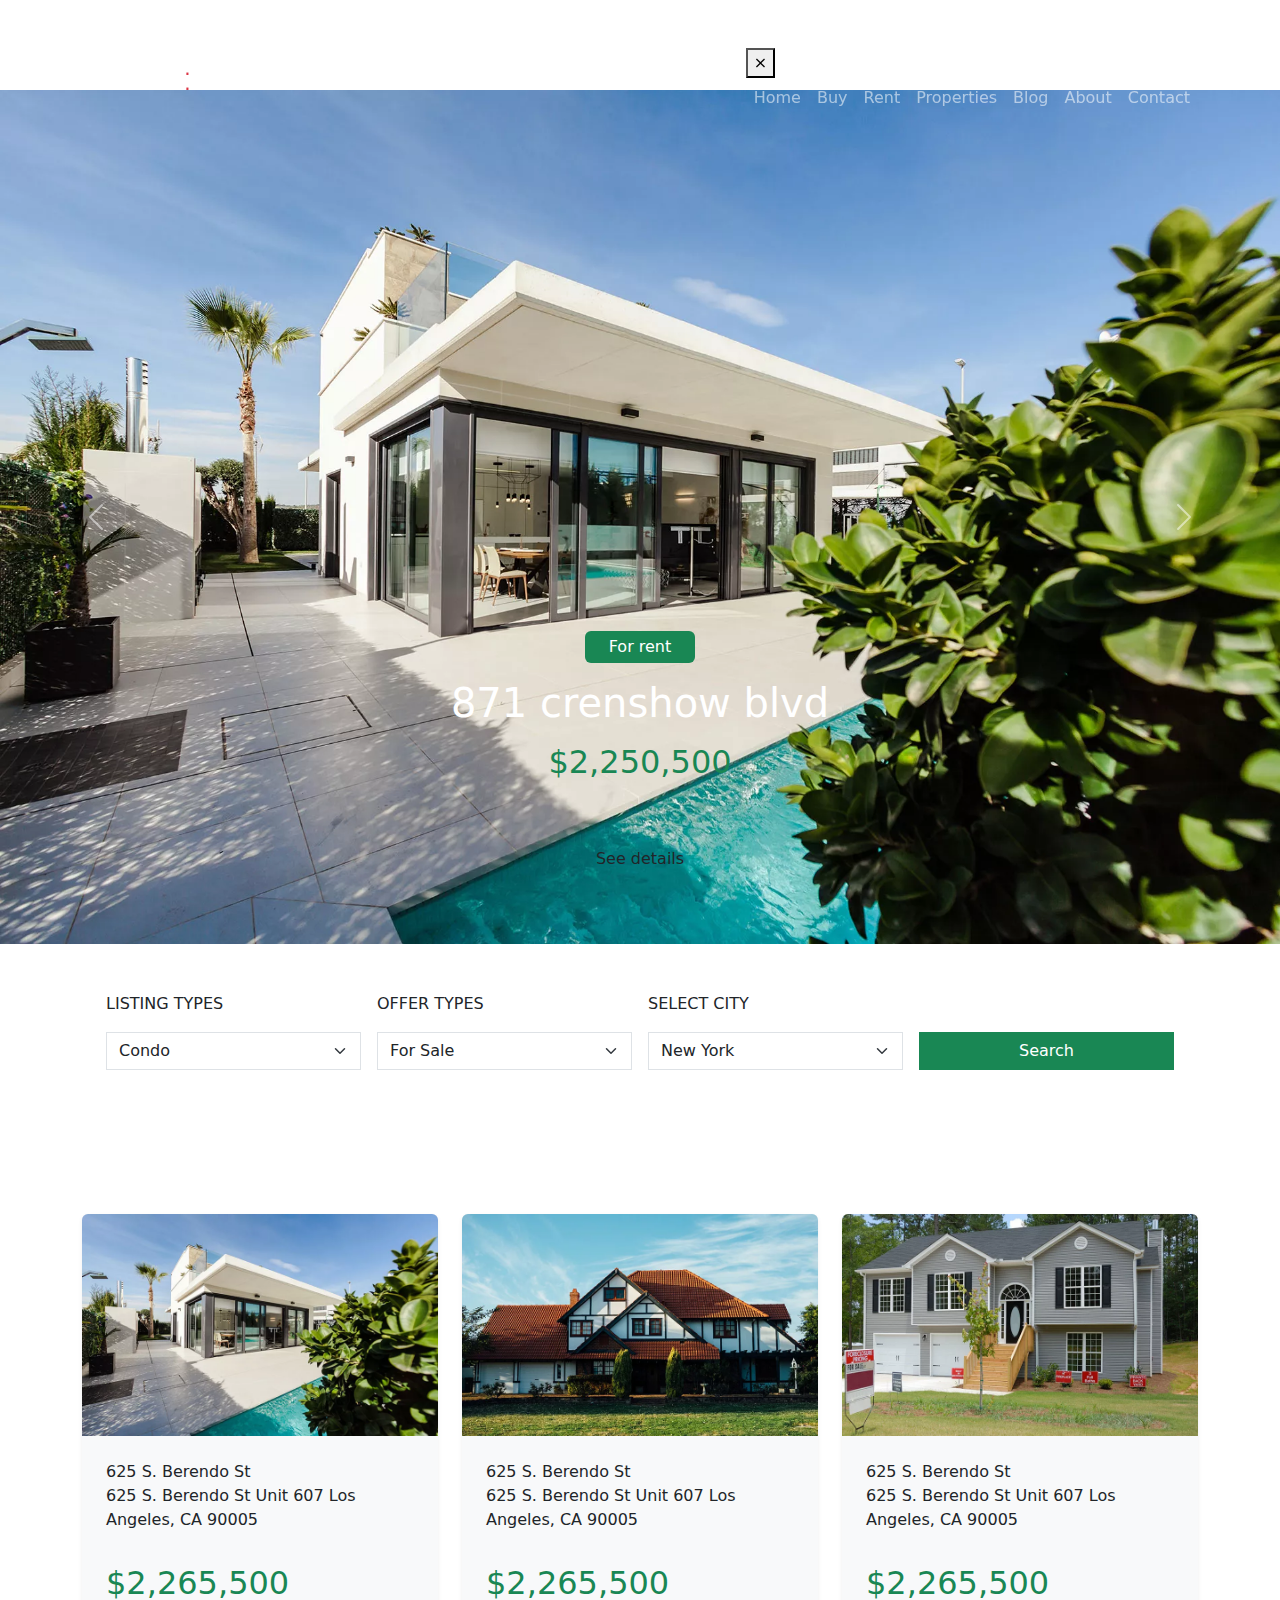
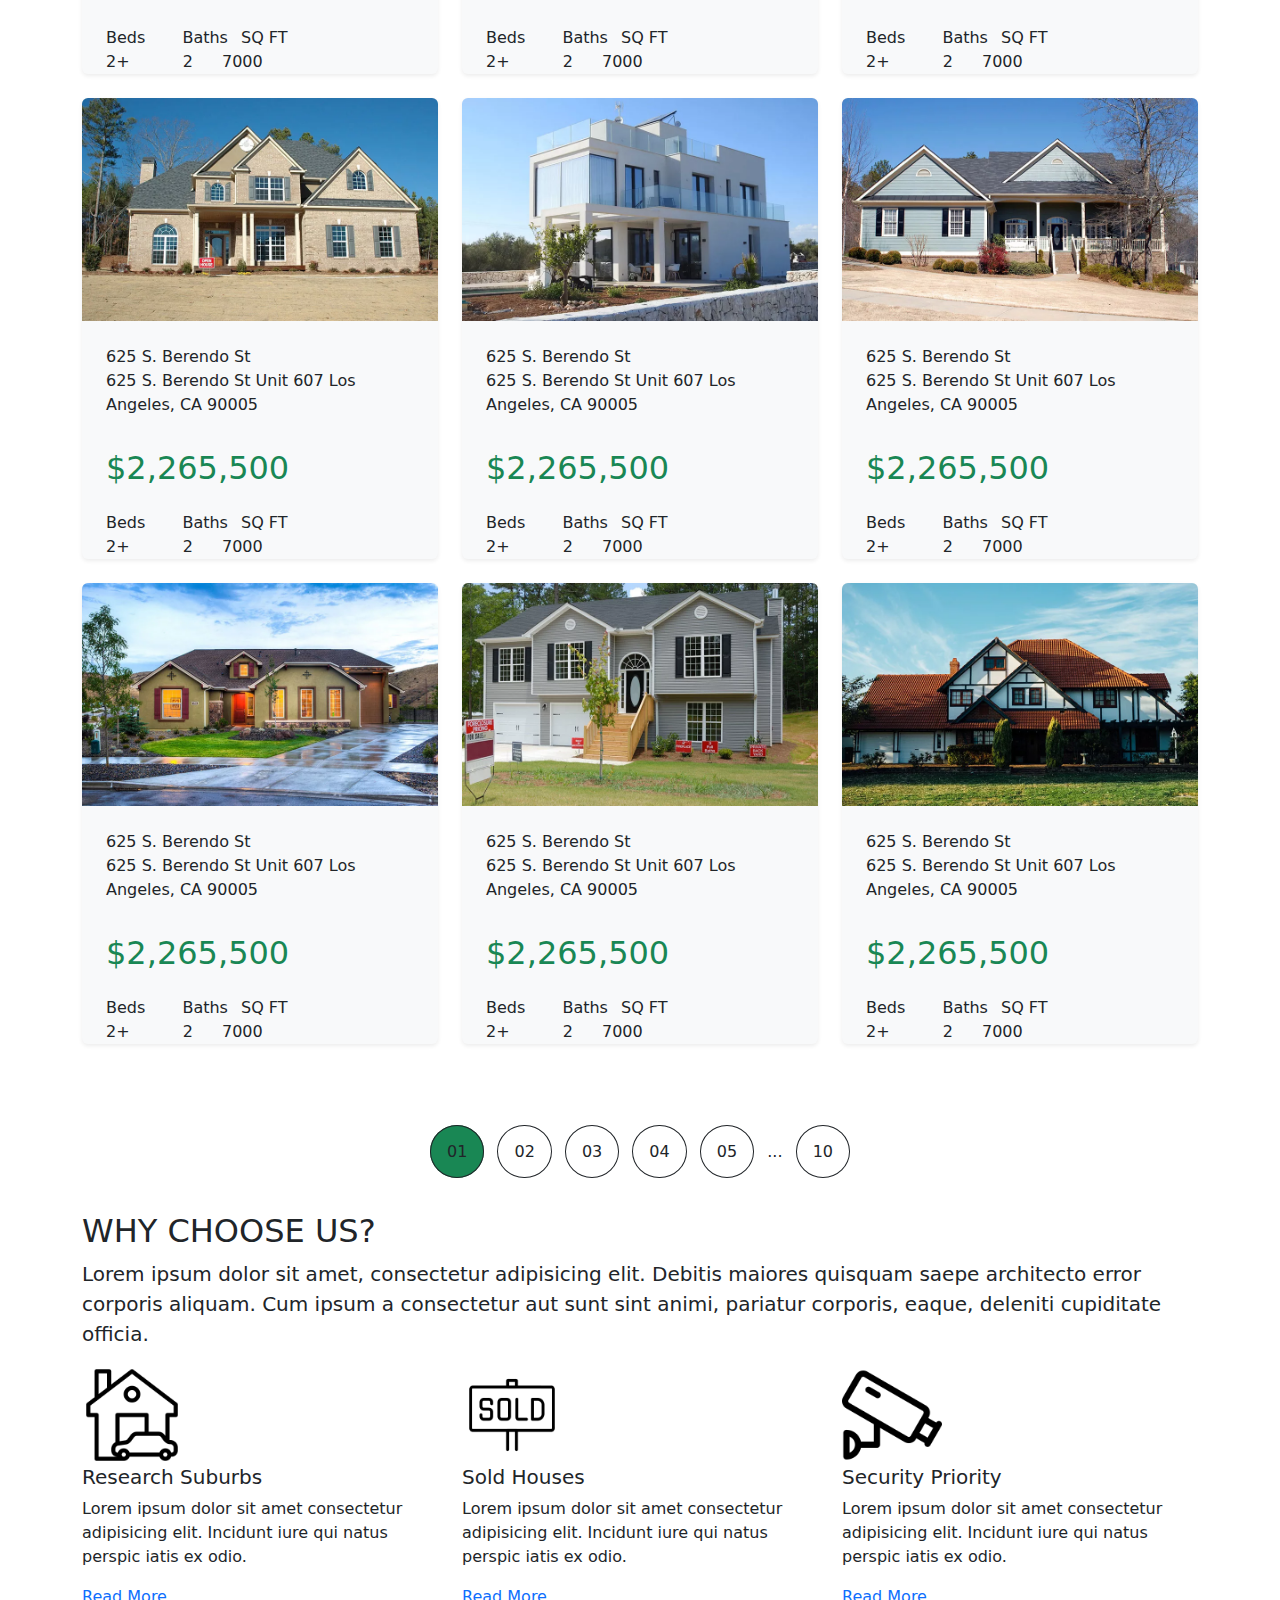
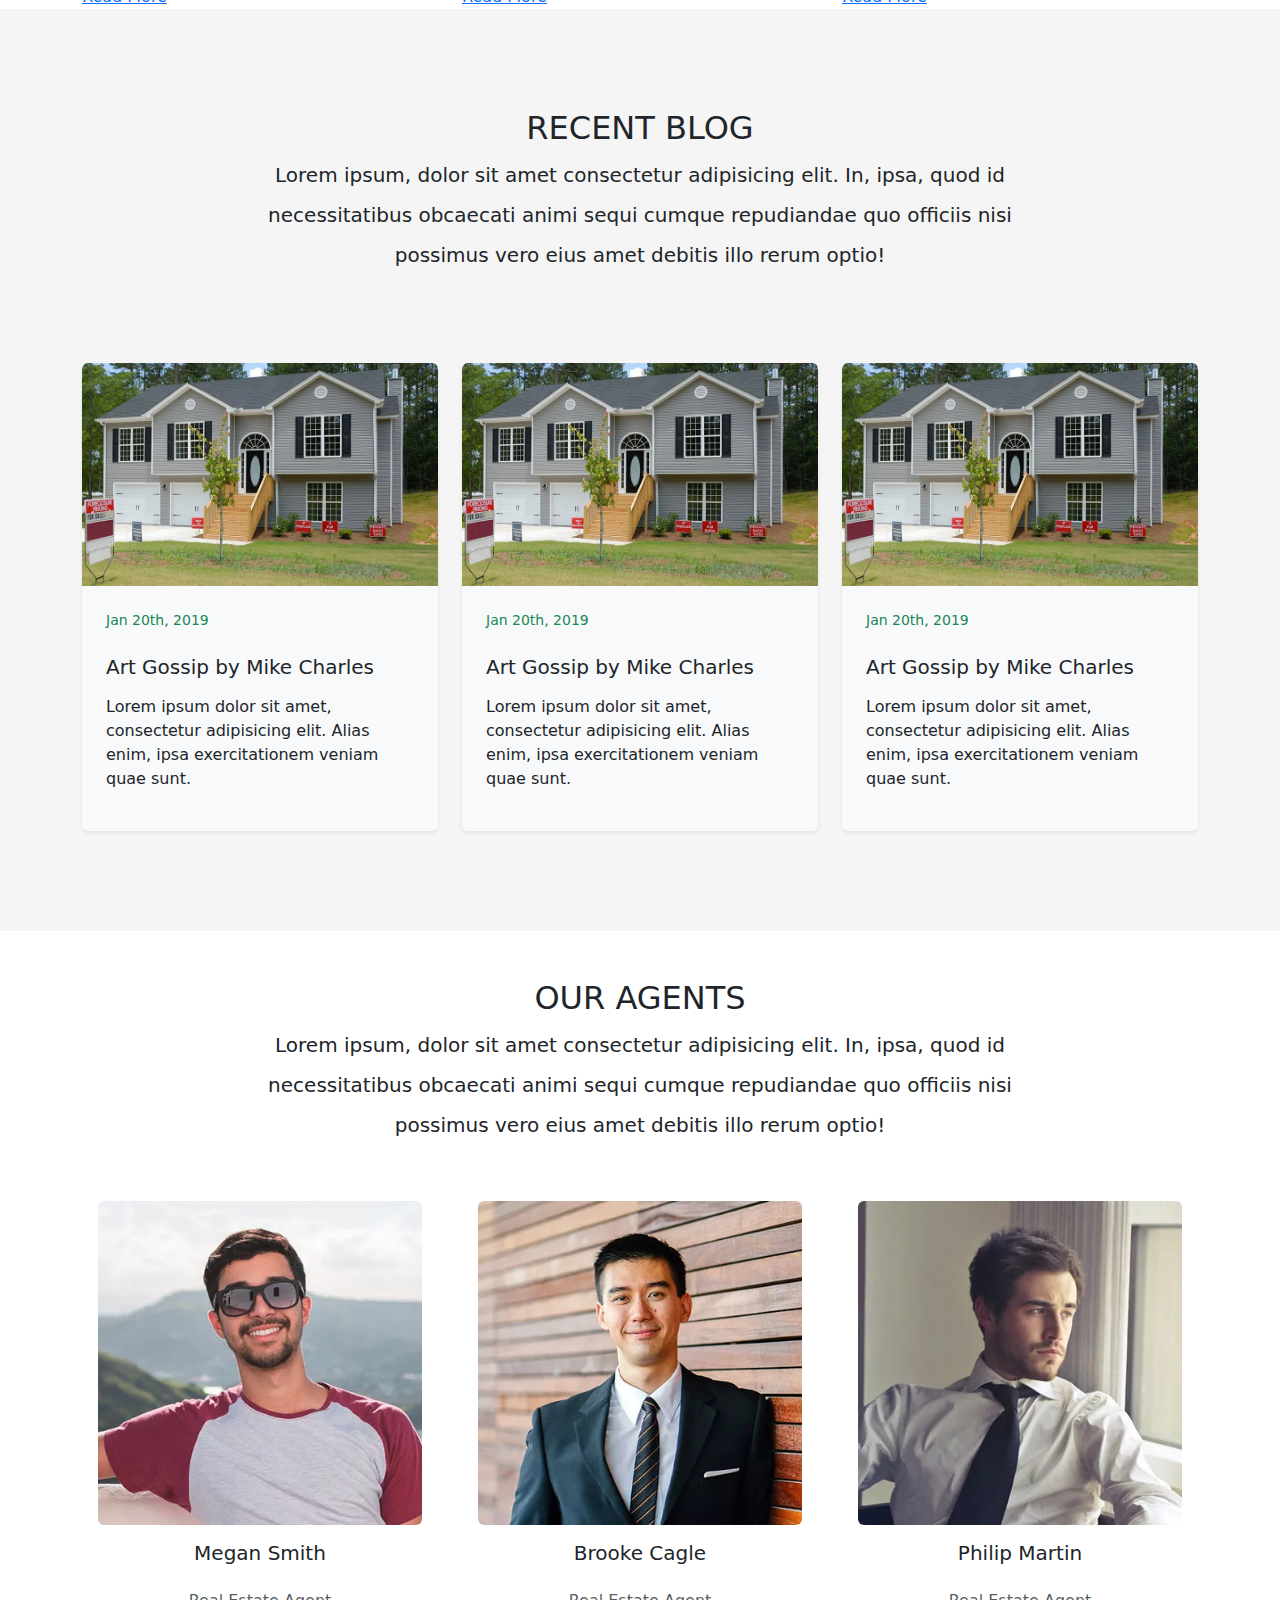
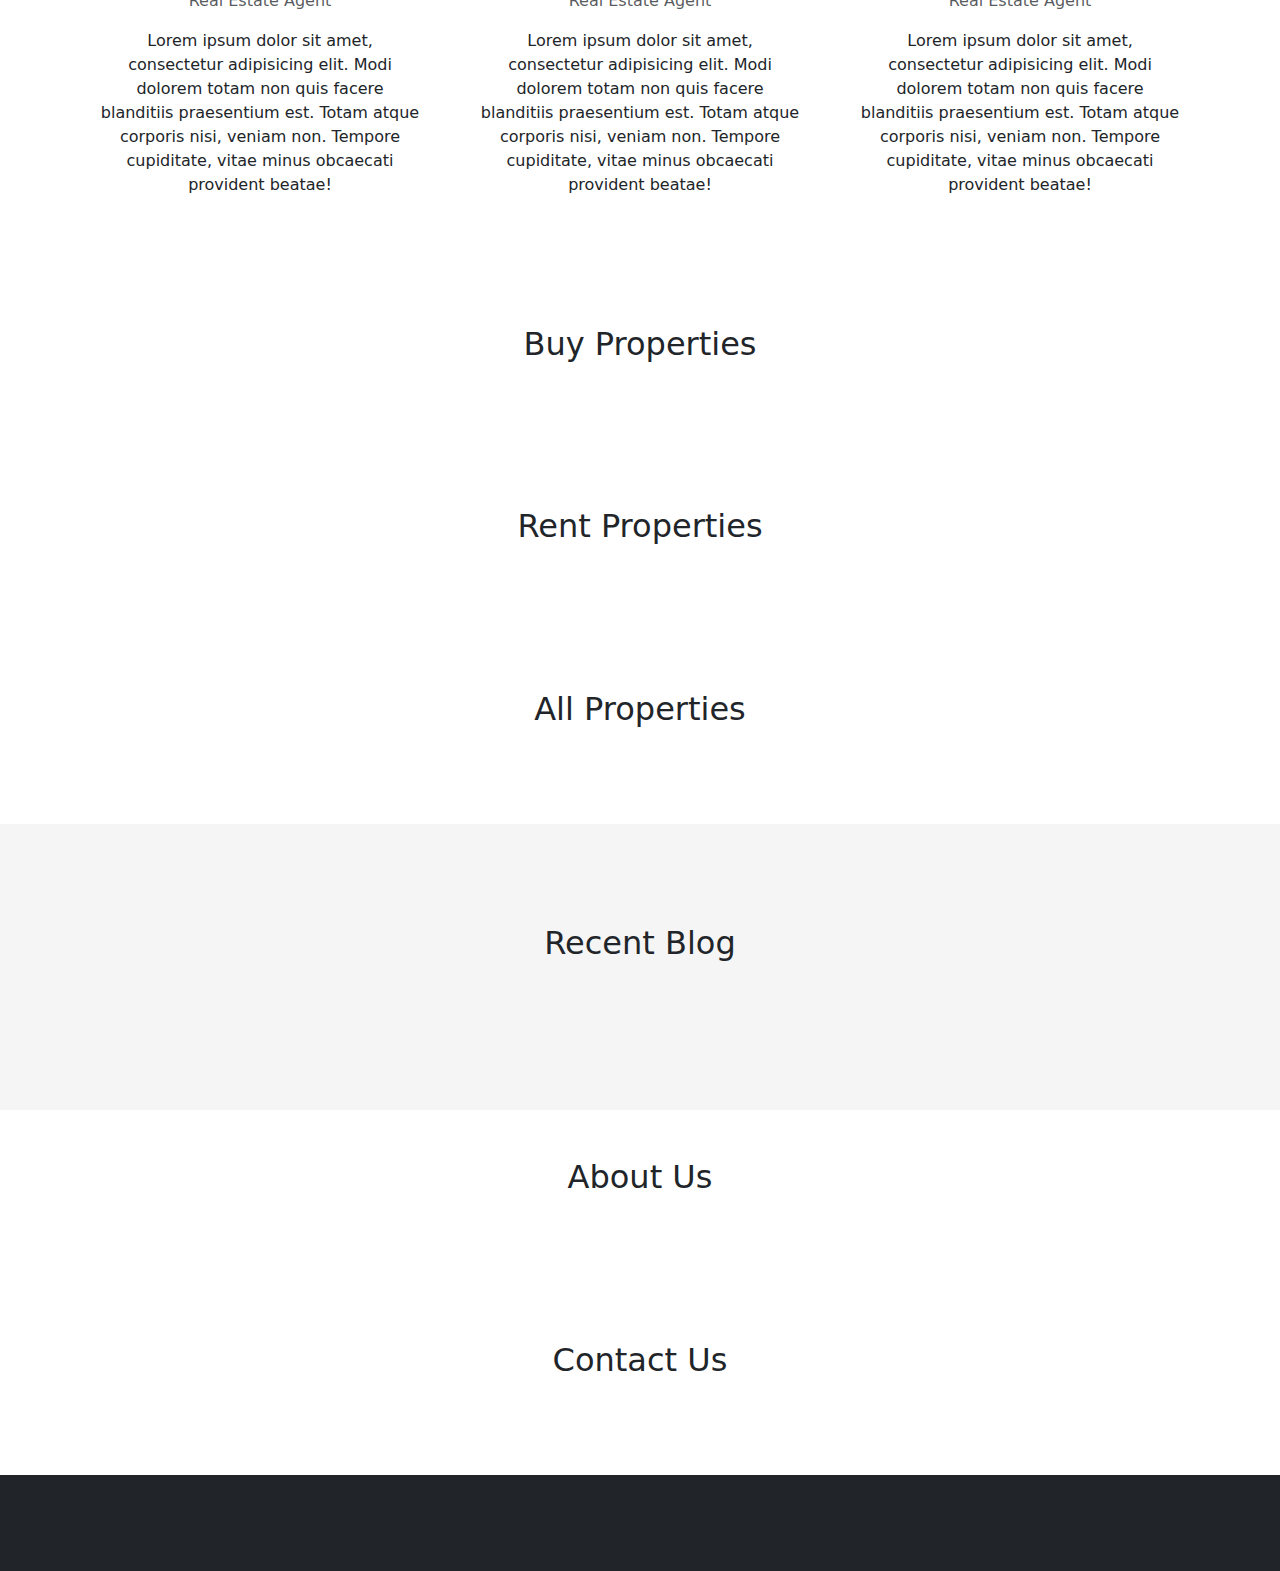
<file: text.html>
<!DOCTYPE html>
<html lang="en">
<head>
  <meta charset="UTF-8">
  <meta name="viewport" content="width=device-width, initial-scale=1.0">
  <title>Homeland SPA Router</title>
  <link href="https://cdn.jsdelivr.net/npm/bootstrap@5.3.3/dist/css/bootstrap.min.css" rel="stylesheet">
  <style>
    body { padding-top: 90px; }
    .page { display: none; }
    .page.active { display: block; }
    .nav-link.active, .dropdown-item.active { 
      color: #dc3545 !important; 
      font-weight: bold; 
    }
  </style>
</head>
<body>

  <!-- Navbar -->
  <nav class="navbar navbar-expand-lg navbar-dark fixed-top custom-navbar pt-5">
  <div class="container">
    <a class="navbar-brand" href="#home">Homeland<span class="text-danger">.</span></a>
    <button class="navbar-toggler" type="button">
      <span class="navbar-toggler-icon"></span>
    </button>
    <div class="collapse navbar-collapse" id="navbarNav">
      <ul class="navbar-nav ms-auto">
        <li class="nav-item"><a class="nav-link" href="#home">Home</a></li>
        <li class="nav-item"><a class="nav-link" href="#buy">Buy</a></li>
        <li class="nav-item"><a class="nav-link" href="#rent">Rent</a></li>
        <li class="nav-item"><a class="nav-link" href="#properties">Properties</a></li>
        <li class="nav-item"><a class="nav-link" href="#blog">Blog</a></li>
        <li class="nav-item"><a class="nav-link" href="#about">About</a></li>
        <li class="nav-item"><a class="nav-link" href="#contact">Contact</a></li>
      </ul>
    </div>
  </div>
</nav>


  <header id="home">
  <!-- Carousel & Hero content -->
    <nav class="navbar navbar-expand-lg navbar-dark fixed-top custom-navbar pt-5">
      <div class="container">
        <a class="navbar-brand" href="#">Homeland<span class="text-danger">.</span></a>

        <!-- Hamburger Button -->
        <button class="navbar-toggler" type="button">
          <span class="navbar-toggler-icon"></span>
        </button>

        <!-- Right-Side Slide Menu -->
        <div class="offcanvas-collapse" id="mobileMenu">
          <!-- Close Button -->
          <button class="close-btn">&times;</button>

          <div class="collapse navbar-collapse" id="navbarNav">
            <ul class="navbar-nav ms-auto">
              <li class="nav-item"><a class="nav-link" href="#home">Home</a></li>
              <li class="nav-item"><a class="nav-link" href="#buy">Buy</a></li>
              <li class="nav-item"><a class="nav-link" href="#rent">Rent</a></li>
              <li class="nav-item"><a class="nav-link" href="#properties">Properties</a></li>
              <li class="nav-item"><a class="nav-link" href="#blog">Blog</a></li>
              <li class="nav-item"><a class="nav-link" href="#about">About</a></li>
              <li class="nav-item"><a class="nav-link" href="#contact">Contact</a></li>
            </ul>
          </div>
        </div>
      </div>
    </nav>
   <div id="carouselExampleFade" class="carousel slide carousel-fade" data-bs-ride="carousel">
      <div class="carousel-inner">
        <div class="carousel-item active">
          <div class="carousel-overlay">
            <img src="./image/hero_bg_1.jpg" class="d-block w-100 h-100" alt="...">
          </div>
          <div class="carousel-caption d-flex flex-column justify-content-center align-items-center">
            <div class="container">
              <div class="row align_items-center justify-content-center text-center">
                <div class="col-md-10">
                  <span class="d-inline-block bg-success text-white px-4 py-1 mb-3 property-type-offer rounded">For
                    rent</span>
                  <h1 class="mb-3">871 crenshow blvd</h1>
                  <p class="mb-5">
                    <strong class="h2 text-success font-weight-blod">
                      $2,250,500
                    </strong>
                  </p>
                  <p>
                    <a href="#" class="btn btn-white btn-outline-white py-3 px-5 rounded-0 btn-2">See
                      details</a>
                  </p>
                </div>
              </div>
            </div>
          </div>
        </div>
        <div class="carousel-item">
          <div class="carousel-overlay">
            <img src="./image/hero_bg_2.jpg" class="d-block w-100 h-100" alt="...">
          </div>
          <div class="carousel-caption d-flex flex-column justify-content-center align-items-center">
            <div class="container">
              <div class="row align_items-center justify-content-center text-center">
                <div class="col-md-10">
                  <span class="d-inline-block bg-danger text-white px-4 py-1 mb-3 property-type-offer rounded">For
                    sale</span>
                  <h1 class="mb-3">625 S. Berendo st</h1>
                  <p class="mb-5">
                    <strong class="h2 text-success font-weight-blod">
                      $1,000,500
                    </strong>
                  </p>
                  <p>
                    <a href="#" class="btn btn-white btn-outline-white py-3 px-5 rounded-0 btn-2 hover:bg-light">See
                      details</a>
                  </p>
                </div>
              </div>
            </div>
          </div>
        </div>
      </div>
      <button class="carousel-control-prev" type="button" data-bs-target="#carouselExampleFade" data-bs-slide="prev">
        <span class="carousel-control-prev-icon" aria-hidden="true"></span>
        <span class="visually-hidden">Previous</span>
      </button>
      <button class="carousel-control-next" type="button" data-bs-target="#carouselExampleFade" data-bs-slide="next">
        <span class="carousel-control-next-icon" aria-hidden="true"></span>
        <span class="visually-hidden">Next</span>
      </button>
    </div> 

    <section>
    <div class="container custom">
      <div class="row py-5 px-4 g-3">

        <div class="col-12 col-md-3">
          <p class="text-uppercase">Listing Types</p>
          <select class="form-select rounded-0" id="category">
            <option value="1" selected>Condo</option>
            <option value="2">Commercial Building</option>
            <option value="3">Land property</option>
          </select>
        </div>

        <div class="col-12 col-md-3">
          <p class="text-uppercase">Offer Types</p>
          <select class="form-select rounded-0" id="category">
            <option value="1">For Sale</option>
            <option value="2">For Rent</option>
            <option value="3">For Lease</option>
          </select>
        </div>

        <div class="col-12 col-md-3">
          <p class="text-uppercase">Select City</p>
          <select class="form-select rounded-0" id="category">
            <option value="1">New York</option>
            <option value="2">Brooklyn</option>
            <option value="3">London</option>
            <option value="4">Japan</option>
            <option value="5">Philippines</option>
          </select>
        </div>

        <div class="col-12 col-md-3 d-flex align-items-end">
          <button class="btn w-100  text-white bg-success rounded-0">Search</button>
        </div>

      </div>
    </div>
  </section>

  <section>
    <div class="container-fluid mt-5">
      <div class="container py-5">
        <div class="row g-4">
          <div class="col-12 col-md-6 col-lg-4">
            <div class="bg-light h-100 shadow-sm rounded">
              <img src="./image/img_1.jpg" alt="" class="w-100 rounded-top">
              <span class="pt-4 d-block px-4 text-dark">625 S. Berendo St</span>
              <p class="px-4 py-0 ">625 S. Berendo St Unit 607 Los Angeles, CA 90005</p>
              <h2 class="px-4 py-3 text-success">$2,265,500</h2>
              <span class="px-4 fs-9">Beds</span>
              <span class="ps-2 fs-9">Baths</span>
              <span class="ps-2 fs-9">SQ FT</span>
              <br>
              <span class="px-4">2+</span>
              <span class="ps-4">2</span>
              <span class="ps-4">7000</span>
            </div>
          </div>

          <div class="col-12 col-md-6 col-lg-4">
            <div class="bg-light h-100 shadow-sm rounded">
              <img src="./image/img_2.jpg" alt="" class="w-100 rounded-top">
              <span class="pt-4 d-block px-4 text-dark">625 S. Berendo St</span>
              <p class="px-4 py-0 ">625 S. Berendo St Unit 607 Los Angeles, CA 90005</p>
              <h2 class="px-4 py-3 text-success">$2,265,500</h2>
              <span class="px-4 fs-9">Beds</span>
              <span class="ps-2 fs-9">Baths</span>
              <span class="ps-2 fs-9">SQ FT</span>
              <br>
              <span class="px-4">2+</span>
              <span class="ps-4">2</span>
              <span class="ps-4">7000</span>
            </div>
          </div>
          <div class="col-12 col-md-6 col-lg-4">
            <div class="bg-light h-100 shadow-sm rounded">
              <img src="./image/img_3.jpg" alt="" class="w-100 rounded-top">
              <span class="pt-4 d-block px-4 text-dark">625 S. Berendo St</span>
              <p class="px-4 py-0 ">625 S. Berendo St Unit 607 Los Angeles, CA 90005</p>
              <h2 class="px-4 py-3 text-success">$2,265,500</h2>
              <span class="px-4 fs-9">Beds</span>
              <span class="ps-2 fs-9">Baths</span>
              <span class="ps-2 fs-9">SQ FT</span>
              <br>
              <span class="px-4">2+</span>
              <span class="ps-4">2</span>
              <span class="ps-4">7000</span>
            </div>
          </div>
        </div>
        <div class="row mt-4">
          <div class="col-12 col-md-6 col-lg-4">
            <div class="bg-light h-100 shadow-sm rounded">
              <img src="./image/img_4.jpg" alt="" class="w-100 rounded-top">
              <span class="pt-4 d-block px-4 text-dark">625 S. Berendo St</span>
              <p class="px-4 py-0 ">625 S. Berendo St Unit 607 Los Angeles, CA 90005</p>
              <h2 class="px-4 py-3 text-success">$2,265,500</h2>
              <span class="px-4 fs-9">Beds</span>
              <span class="ps-2 fs-9">Baths</span>
              <span class="ps-2 fs-9">SQ FT</span>
              <br>
              <span class="px-4">2+</span>
              <span class="ps-4">2</span>
              <span class="ps-4">7000</span>
            </div>
          </div>

          <div class="col-12 col-md-6 col-lg-4">
            <div class="bg-light h-100 shadow-sm rounded">
              <img src="./image/img_6.jpg" alt="" class="w-100 rounded-top">
              <span class="pt-4 d-block px-4 text-dark">625 S. Berendo St</span>
              <p class="px-4 py-0 ">625 S. Berendo St Unit 607 Los Angeles, CA 90005</p>
              <h2 class="px-4 py-3 text-success">$2,265,500</h2>
              <span class="px-4 fs-9">Beds</span>
              <span class="ps-2 fs-9">Baths</span>
              <span class="ps-2 fs-9">SQ FT</span>
              <br>
              <span class="px-4">2+</span>
              <span class="ps-4">2</span>
              <span class="ps-4">7000</span>
            </div>
          </div>

          <div class="col-12 col-md-6 col-lg-4">
            <div class="bg-light h-100 shadow-sm rounded">
              <img src="./image/img_7.jpg" alt="" class="w-100 rounded-top">
              <span class="pt-4 d-block px-4 text-dark">625 S. Berendo St</span>
              <p class="px-4 py-0 ">625 S. Berendo St Unit 607 Los Angeles, CA 90005</p>
              <h2 class="px-4 py-3 text-success">$2,265,500</h2>
              <span class="px-4 fs-9">Beds</span>
              <span class="ps-2 fs-9">Baths</span>
              <span class="ps-2 fs-9">SQ FT</span>
              <br>
              <span class="px-4">2+</span>
              <span class="ps-4">2</span>
              <span class="ps-4">7000</span>
            </div>
          </div>
        </div>
        <div class="row mt-4">
          <div class="col-12 col-md-6 col-lg-4">
            <div class="bg-light h-100 shadow-sm rounded">
              <img src="./image/img_8.jpg" alt="" class="w-100 rounded-top">
              <span class="pt-4 d-block px-4 text-dark">625 S. Berendo St</span>
              <p class="px-4 py-0 ">625 S. Berendo St Unit 607 Los Angeles, CA 90005</p>
              <h2 class="px-4 py-3 text-success">$2,265,500</h2>
              <span class="px-4 fs-9">Beds</span>
              <span class="ps-2 fs-9">Baths</span>
              <span class="ps-2 fs-9">SQ FT</span>
              <br>
              <span class="px-4">2+</span>
              <span class="ps-4">2</span>
              <span class="ps-4">7000</span>
            </div>
          </div>

          <div class="col-12 col-md-6 col-lg-4">
            <div class="bg-light h-100 shadow-sm rounded">
              <img src="./image/img_3.jpg" alt="" class="w-100 rounded-top">
              <span class="pt-4 d-block px-4 text-dark">625 S. Berendo St</span>
              <p class="px-4 py-0 ">625 S. Berendo St Unit 607 Los Angeles, CA 90005</p>
              <h2 class="px-4 py-3 text-success">$2,265,500</h2>
              <span class="px-4 fs-9">Beds</span>
              <span class="ps-2 fs-9">Baths</span>
              <span class="ps-2 fs-9">SQ FT</span>
              <br>
              <span class="px-4">2+</span>
              <span class="ps-4">2</span>
              <span class="ps-4">7000</span>
            </div>
          </div>

          <div class="col-12 col-md-6 col-lg-4">
            <div class="bg-light h-100 shadow-sm rounded">
              <img src="./image/img_2.jpg" alt="" class="w-100 rounded-top">
              <span class="pt-4 d-block px-4 text-dark">625 S. Berendo St</span>
              <p class="px-4 py-0 ">625 S. Berendo St Unit 607 Los Angeles, CA 90005</p>
              <h2 class="px-4 py-3 text-success">$2,265,500</h2>
              <span class="px-4 fs-9">Beds</span>
              <span class="ps-2 fs-9">Baths</span>
              <span class="ps-2 fs-9">SQ FT</span>
              <br>
              <span class="px-4">2+</span>
              <span class="ps-4">2</span>
              <span class="ps-4">7000</span>
            </div>
          </div>
        </div>
      </div>
      <div class="container py-5">
        <div class="row text-center">
          <div class="col  ">

            <span class="border border-dark rounded-circle p-3 bg-success  mx-1">01</span>
            <span class="border border-dark rounded-circle p-3 mx-1 bg-white ">02</span>
            <span class="border border-dark rounded-circle p-3 mx-1 bg-white ">03</span>
            <span class="border border-dark rounded-circle p-3 mx-1 bg-white ">04</span>
            <span class="border border-dark rounded-circle p-3 mx-1 bg-white ">05</span>

            <span class=" mx-1">...</span>
            <span class="border border-dark rounded-circle p-3 mx-1 bg-white ">10</span>

          </div>
        </div>
      </div>

    </div>
  </section>


  <section class="choose-section">
    <div class="container">
      <h2>WHY CHOOSE US?</h2>
      <p class="lead">
        Lorem ipsum dolor sit amet, consectetur adipisicing elit. Debitis maiores
        quisquam saepe architecto error corporis aliquam. Cum ipsum a consectetur
        aut sunt sint animi, pariatur corporis, eaque, deleniti cupiditate officia.
      </p>
      <div class="row">

        <div class="col-md-4">
          <div class="choose-box">
            <img src="./image/asset.png" alt="" width="100px" height="100px">
            <h5>Research Suburbs</h5>
            <p>Lorem ipsum dolor sit amet consectetur adipisicing elit. Incidunt iure qui natus perspic iatis ex odio.
            </p>
            <a href="#" class="read-more">Read More</a>
          </div>
        </div>
        <!-- Box 2 -->
        <div class="col-md-4">
          <div class="choose-box">
            <img src="./image/house (1).png" alt="" width="100px" height="100px">
            <h5>Sold Houses</h5>
            <p>Lorem ipsum dolor sit amet consectetur adipisicing elit. Incidunt iure qui natus perspic iatis ex odio.
            </p>
            <a href="#" class="read-more">Read More</a>
          </div>
        </div>
        <!-- Box 3 -->
        <div class="col-md-4">
          <div class="choose-box">
            <img src="./image/security-camera.png" alt="" width="100px" height="100px">
            <h5>Security Priority</h5>
            <p>Lorem ipsum dolor sit amet consectetur adipisicing elit. Incidunt iure qui natus perspic iatis ex odio.
            </p>
            <a href="#" class="read-more">Read More</a>
          </div>
        </div>
      </div>
    </div>
  </section>

  <section style="background: #f5f5f5; padding: 100px 0;">
    <div class="container">
      <!-- Section Title -->
      <h3 class="text-center fs-2">RECENT BLOG</h3>
      <p class="w-75 w-md-50 mx-auto text-center lh-lg fs-5 pb-4">
        Lorem ipsum, dolor sit amet consectetur adipisicing elit. In, ipsa, quod id necessitatibus obcaecati animi sequi
        cumque repudiandae quo officiis nisi possimus vero eius amet debitis illo rerum optio!
      </p>

      <!-- Cards Row -->
      <div class="row pt-5 g-4">
        <!-- Card 1 -->
        <div class="col-12 col-md-6 col-lg-4">
          <div class="bg-light h-100 shadow-sm rounded">
            <img src="./image/img_3.jpg" alt="" class="w-100 rounded-top">
            <p class="pt-4 px-4 text-success small">Jan 20th, 2019</p>
            <h4 class="py-2 px-4 fs-5">Art Gossip by Mike Charles</h4>
            <p class="px-4 pb-4">Lorem ipsum dolor sit amet, consectetur adipisicing elit. Alias enim, ipsa
              exercitationem
              veniam quae sunt.</p>
          </div>
        </div>

        <!-- Card 2 -->
        <div class="col-12 col-md-6 col-lg-4">
          <div class="bg-light h-100 shadow-sm rounded">
            <img src="./image/img_3.jpg" alt="" class="w-100 rounded-top">
            <p class="pt-4 px-4 text-success small">Jan 20th, 2019</p>
            <h4 class="py-2 px-4 fs-5">Art Gossip by Mike Charles</h4>
            <p class="px-4 pb-4">Lorem ipsum dolor sit amet, consectetur adipisicing elit. Alias enim, ipsa
              exercitationem
              veniam quae sunt.</p>
          </div>
        </div>

        <!-- Card 3 -->
        <div class="col-12 col-md-6 col-lg-4">
          <div class="bg-light h-100 shadow-sm rounded">
            <img src="./image/img_3.jpg" alt="" class="w-100 rounded-top">
            <p class="pt-4 px-4 text-success small">Jan 20th, 2019</p>
            <h4 class="py-2 px-4 fs-5">Art Gossip by Mike Charles</h4>
            <p class="px-4 pb-4">Lorem ipsum dolor sit amet, consectetur adipisicing elit. Alias enim, ipsa
              exercitationem
              veniam quae sunt.</p>
          </div>
        </div>
      </div>
    </div>
  </section>

  <section class="container py-5">
    <h3 class="text-center fs-2">OUR AGENTS</h3>
    <p class="w-75 w-md-50 mx-auto text-center lh-lg fs-5 pb-4">
      Lorem ipsum, dolor sit amet consectetur adipisicing elit. In, ipsa, quod id necessitatibus obcaecati animi sequi
      cumque repudiandae quo officiis nisi possimus vero eius amet debitis illo rerum optio!
    </p>

    <div class="row g-4">
      <!-- Agent 1 -->
      <div class="col-12 col-md-6 col-lg-4">
        <div class="text-center p-3  h-100">
          <img src="./image/person_1.jpg" alt="" class="w-100 rounded">
          <h5 class="py-3">Megan Smith</h5>
          <p class="text-muted">Real Estate Agent</p>
          <p>Lorem ipsum dolor sit amet, consectetur adipisicing elit. Modi dolorem totam non quis facere blanditiis
            praesentium est. Totam atque corporis nisi, veniam non. Tempore cupiditate, vitae minus obcaecati provident
            beatae!</p>
          <div class="d-flex justify-content-start gap-3 fs-4">
            <i class="ri-facebook-fill"></i>
            <i class="ri-twitter-fill"></i>
            <i class="ri-linkedin-fill"></i>
          </div>
        </div>
      </div>

      <!-- Agent 2 -->
      <div class="col-12 col-md-6 col-lg-4">
        <div class="text-center p-3  h-100 ">
          <img src="./image/person_2.jpg" alt="" class="w-100 rounded">
          <h5 class="py-3">Brooke Cagle</h5>
          <p class="text-muted">Real Estate Agent</p>
          <p>Lorem ipsum dolor sit amet, consectetur adipisicing elit. Modi dolorem totam non quis facere blanditiis
            praesentium est. Totam atque corporis nisi, veniam non. Tempore cupiditate, vitae minus obcaecati provident
            beatae!</p>
          <div class="d-flex justify-content-start gap-3 fs-4">
            <i class="ri-facebook-fill"></i>
            <i class="ri-twitter-fill"></i>
            <i class="ri-linkedin-fill"></i>
          </div>
        </div>
      </div>

      <!-- Agent 3 -->
      <div class="col-12 col-md-6 col-lg-4">
        <div class="text-center p-3  h-100 ">
          <img src="./image/person_3.jpg" alt="" class="w-100 rounded">
          <h5 class="py-3">Philip Martin</h5>
          <p class="text-muted">Real Estate Agent</p>
          <p>Lorem ipsum dolor sit amet, consectetur adipisicing elit. Modi dolorem totam non quis facere blanditiis
            praesentium est. Totam atque corporis nisi, veniam non. Tempore cupiditate, vitae minus obcaecati provident
            beatae!</p>
          <div class="d-flex justify-content-start gap-3 fs-4">
            <i class="ri-facebook-fill"></i>
            <i class="ri-twitter-fill"></i>
            <i class="ri-linkedin-fill"></i>
          </div>
        </div>
      </div>
    </div>
  </section>
</header>

<!-- Buy Section -->
<section id="buy" class="container py-5">
  <h2 class="text-center mb-5">Buy Properties</h2>
  <!-- Reuse property cards here -->
</section>

<!-- Rent Section -->
<section id="rent" class="container py-5">
  <h2 class="text-center mb-5">Rent Properties</h2>
  <!-- Reuse property cards here -->
</section>

<!-- Properties Section -->
<section id="properties" class="container py-5">
  <h2 class="text-center mb-5">All Properties</h2>
  <!-- Reuse property cards -->
</section>

<!-- Blog Section -->
<section id="blog" style="background:#f5f5f5; padding:100px 0;">
  <h2 class="text-center mb-5">Recent Blog</h2>
  <!-- Blog cards -->
</section>

<!-- About Section -->
<section id="about" class="container py-5">
  <h2 class="text-center mb-5">About Us</h2>
  <!-- About content -->
</section>

<!-- Contact Section -->
<section id="contact" class="container py-5">
  <h2 class="text-center mb-5">Contact Us</h2>
  <!-- Contact form or info -->
</section>















  <!-- Footer -->

<footer class="bg-dark py-5">
  <!-- Footer content -->
</footer>


  <script>
    // ===== Navbar Toggle for Mobile =====
const navbarToggler = document.querySelector('.navbar-toggler');
const offcanvasMenu = document.querySelector('.collapse');

navbarToggler.addEventListener('click', () => {
  offcanvasMenu.classList.toggle('show');
});

// ===== Close Mobile Menu on Link Click =====
document.querySelectorAll('.navbar-nav .nav-link').forEach(link => {
  link.addEventListener('click', () => {
    offcanvasMenu.classList.remove('show');
  });
});

// ===== Active Link on Scroll =====
const sections = document.querySelectorAll('section, header');
const navLinks = document.querySelectorAll('.navbar-nav .nav-link');

window.addEventListener('scroll', () => {
  let current = '';
  
  sections.forEach(section => {
    const sectionTop = section.offsetTop - 100;
    if (pageYOffset >= sectionTop) {
      current = section.getAttribute('id');
    }
  });

  navLinks.forEach(link => {
    link.classList.remove('active');
    if (link.getAttribute('href').includes(current)) {
      link.classList.add('active');
    }
  });
});

  </script>
</body>
</html>
</file>
